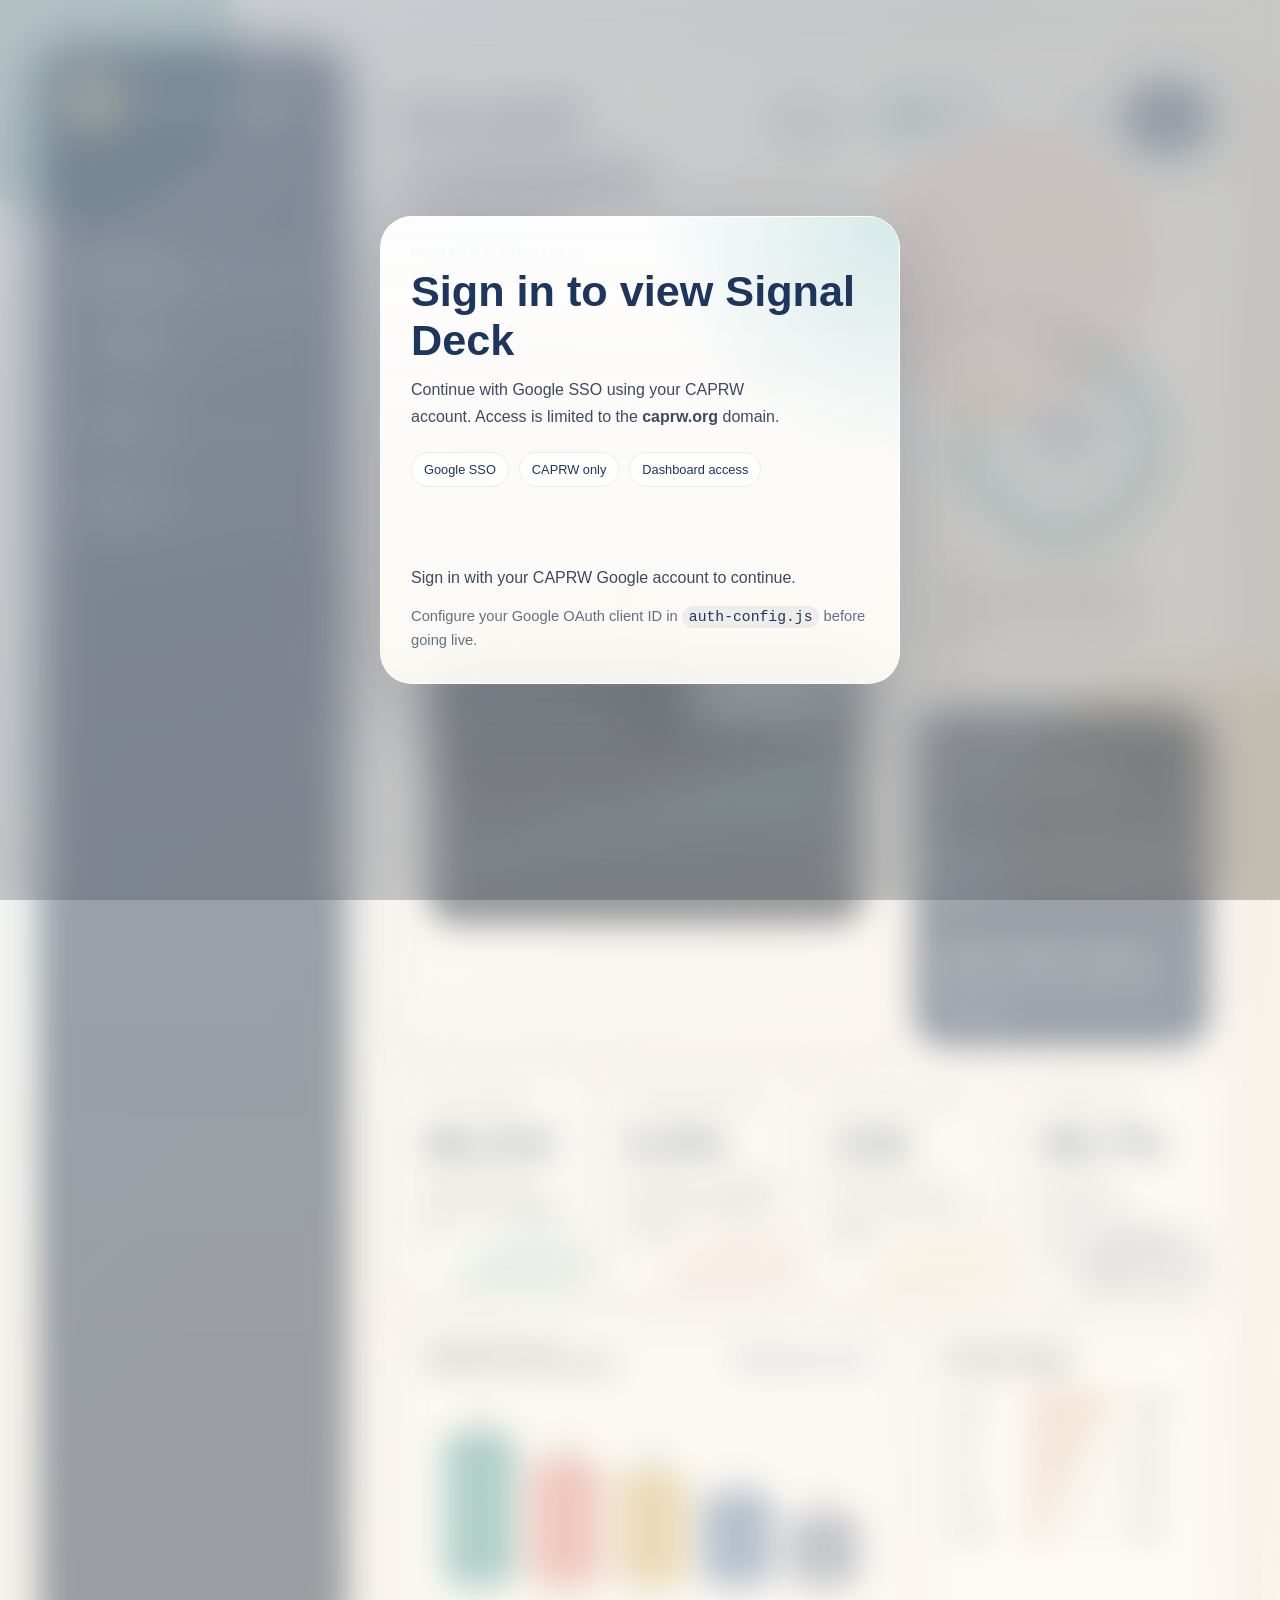
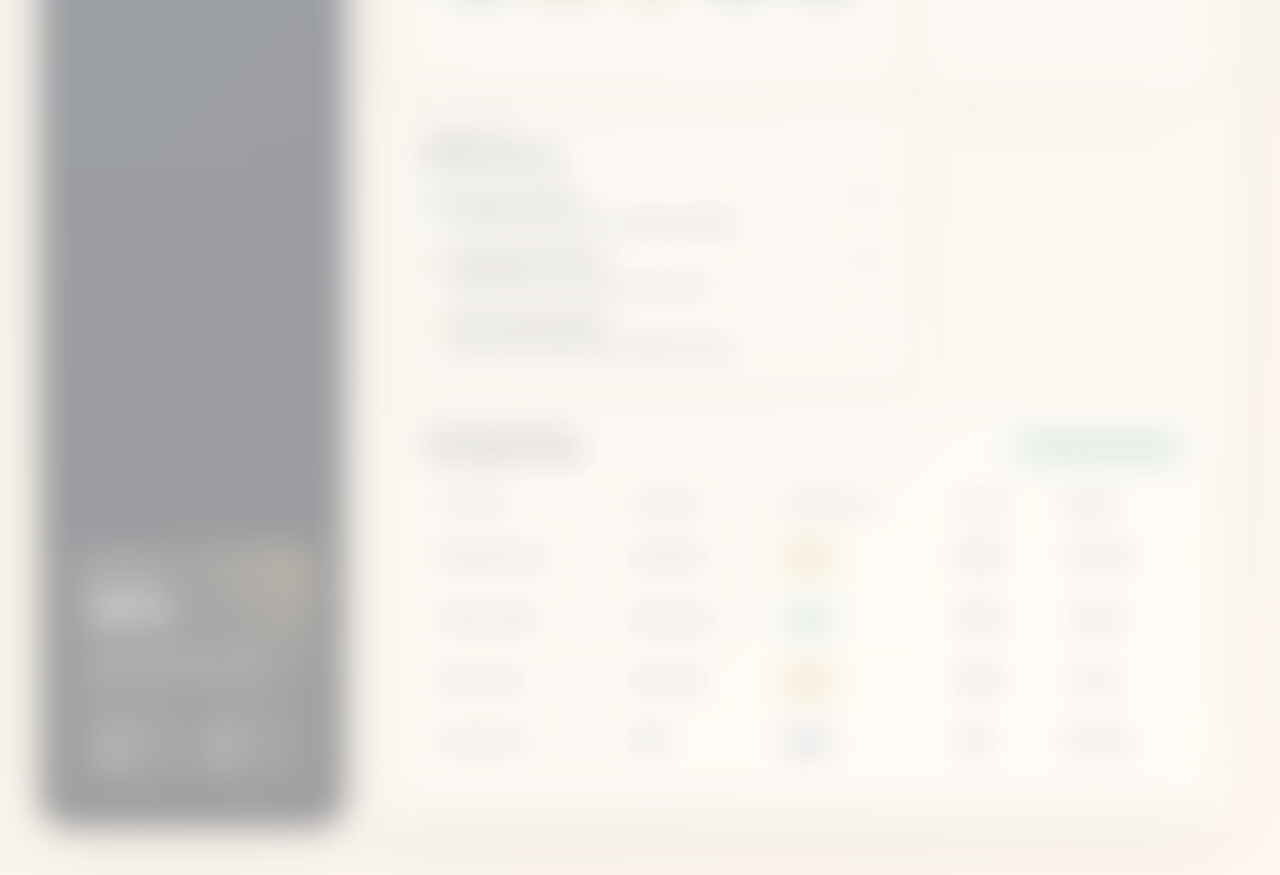
<file: index.html>
<!DOCTYPE html>
<html lang="en">
<head>
  <meta charset="UTF-8">
  <meta name="viewport" content="width=device-width, initial-scale=1.0">
  <title>Signal Deck Dashboard</title>
  <link rel="stylesheet" href="styles.css">
</head>
<body class="auth-locked">
  <div class="page-backdrop" aria-hidden="true">
    <div class="orb orb-one"></div>
    <div class="orb orb-two"></div>
    <div class="orb orb-three"></div>
    <div class="grid-glow"></div>
  </div>

  <div class="auth-overlay" id="authOverlay" role="dialog" aria-modal="true" aria-labelledby="loginTitle">
    <section class="auth-card">
      <p class="eyebrow auth-eyebrow">Protected workspace</p>
      <h2 id="loginTitle">Sign in to view Signal Deck</h2>
      <p class="auth-copy">
        Continue with Google SSO using your CAPRW account. Access is limited to the
        <strong id="authDomain">caprw.org</strong> domain.
      </p>

      <div class="auth-badge-row" aria-hidden="true">
        <span class="auth-badge">Google SSO</span>
        <span class="auth-badge">CAPRW only</span>
        <span class="auth-badge">Dashboard access</span>
      </div>

      <div class="google-signin-slot" id="googleSignInButton"></div>
      <p class="auth-status" id="authStatus" aria-live="polite">
        Sign in with your CAPRW Google account to continue.
      </p>
      <p class="auth-footnote">
        Configure your Google OAuth client ID in <code>auth-config.js</code> before going live.
      </p>
    </section>
  </div>

  <div class="dashboard-shell" id="dashboardShell" aria-hidden="true">
    <aside class="sidebar">
      <div class="brand-lockup">
        <div class="brand-mark">S</div>
        <div>
          <p class="eyebrow">Insight workspace</p>
          <h1>Signal Deck</h1>
        </div>
      </div>

      <p class="sidebar-copy">
        A sample analytics environment designed for operations, growth, and forecasting teams.
      </p>

      <nav class="sidebar-nav" aria-label="Primary">
        <a class="nav-item active" href="#overview">
          <span>Overview</span>
          <small>Executive summary</small>
        </a>
        <a class="nav-item" href="#performance">
          <span>Performance</span>
          <small>Trend tracking</small>
        </a>
        <a class="nav-item" href="#channels">
          <span>Channels</span>
          <small>Campaign mix</small>
        </a>
        <a class="nav-item" href="#pipeline">
          <span>Pipeline</span>
          <small>Conversion flow</small>
        </a>
      </nav>

      <section class="sidebar-card">
        <p class="card-label">Snapshot</p>
        <h2>92%</h2>
        <p class="sidebar-stat">Team utilization is pacing ahead of the monthly plan.</p>
        <div class="mini-grid">
          <div>
            <span>Alerts</span>
            <strong>03</strong>
          </div>
          <div>
            <span>Risks</span>
            <strong>01</strong>
          </div>
        </div>
      </section>
    </aside>

    <main class="main-panel">
      <header class="topbar">
        <div>
          <p class="eyebrow">Live dashboard</p>
          <h2 id="overview">Growth command center</h2>
        </div>
        <div class="topbar-actions">
          <div class="date-chip">
            <span>Updated</span>
            <strong id="currentDate">May 18, 2026</strong>
          </div>
          <div class="user-session" id="userSession" hidden>
            <div class="user-chip">
              <div class="user-avatar" id="userAvatar">C</div>
              <div class="user-meta">
                <strong id="userName">CAPRW User</strong>
                <span id="userEmail">user@caprw.org</span>
              </div>
            </div>
            <button class="ghost-button" id="signOutButton" type="button">Sign out</button>
          </div>
          <button class="primary-button" type="button">Export report</button>
        </div>
      </header>

      <section class="hero-grid">
        <article class="hero-card">
          <div class="hero-copy">
            <p class="card-label">Quarter-to-date</p>
            <h3>$4.28M booked revenue</h3>
            <p>
              Revenue is up 18.4% quarter-over-quarter, led by stronger conversion in referral and paid social segments.
            </p>
          </div>

          <div class="hero-highlights">
            <div>
              <span>Target attainment</span>
              <strong>86%</strong>
            </div>
            <div>
              <span>Forecast accuracy</span>
              <strong>97.2%</strong>
            </div>
            <div>
              <span>Net retention</span>
              <strong>121%</strong>
            </div>
          </div>

          <div class="hero-chart-wrap" aria-label="Revenue trend chart">
            <div class="chart-head">
              <div>
                <span class="chart-kicker">Revenue trend</span>
                <h4>12-week trajectory</h4>
              </div>
              <span class="chart-pill positive">+12.8% vs. last period</span>
            </div>
            <svg id="revenueChart" class="chart-surface" viewBox="0 0 560 240" role="img" aria-labelledby="revenueTitle">
              <title id="revenueTitle">Revenue trend over 12 weeks</title>
            </svg>
          </div>
        </article>

        <article class="focus-card">
          <div class="ring-card">
            <p class="card-label">Completion score</p>
            <div class="progress-ring" style="--progress: 78">
              <div class="ring-center">
                <strong>78%</strong>
                <span>On track</span>
              </div>
            </div>
            <p class="ring-copy">
              Most initiatives are healthy. Pipeline speed is the biggest opportunity heading into next month.
            </p>
          </div>

          <div class="agenda-card">
            <p class="card-label">Today's focus</p>
            <ul class="agenda-list">
              <li>
                <strong>Refine budget allocation</strong>
                <span>Shift 8% from display into referral.</span>
              </li>
              <li>
                <strong>Reduce drop-off at demo stage</strong>
                <span>Follow-up cadence lagging by 14 hours.</span>
              </li>
              <li>
                <strong>Expand enterprise sequence</strong>
                <span>High-intent accounts grew 11% this week.</span>
              </li>
            </ul>
          </div>
        </article>
      </section>

      <section class="metrics-grid" aria-label="Key performance indicators">
        <article class="metric-card accent-teal">
          <p class="card-label">Active users</p>
          <h3 class="counter" data-value="48210">0</h3>
          <p>Monthly product actives with a <strong>9.6%</strong> lift.</p>
        </article>
        <article class="metric-card accent-coral">
          <p class="card-label">Conversion rate</p>
          <h3 class="counter" data-value="6.8" data-suffix="%">0</h3>
          <p>Improved by <strong>1.4 pts</strong> after the onboarding refresh.</p>
        </article>
        <article class="metric-card accent-gold">
          <p class="card-label">Avg. deal cycle</p>
          <h3 class="counter" data-value="23" data-suffix="d">0</h3>
          <p>Enterprise cycle time shortened by <strong>5 days</strong>.</p>
        </article>
        <article class="metric-card accent-ink">
          <p class="card-label">Support SLA</p>
          <h3 class="counter" data-value="98.7" data-suffix="%">0</h3>
          <p>Response performance remains above the team target.</p>
        </article>
      </section>

      <section class="content-grid">
        <article class="panel-card wide-card" id="performance">
          <div class="panel-head">
            <div>
              <p class="card-label">Performance mix</p>
              <h3>Channel contribution</h3>
            </div>
            <span class="chart-pill neutral">Updated every 15 min</span>
          </div>
          <svg id="channelChart" class="chart-surface mix-chart" viewBox="0 0 560 280" role="img" aria-labelledby="channelTitle">
            <title id="channelTitle">Channel contribution chart</title>
          </svg>
        </article>

        <article class="panel-card" id="pipeline">
          <div class="panel-head">
            <div>
              <p class="card-label">Pipeline health</p>
              <h3>Funnel stages</h3>
            </div>
          </div>
          <div class="funnel-list">
            <div class="funnel-row">
              <span>Leads</span>
              <div class="funnel-bar"><span style="width: 92%"></span></div>
              <strong>11.4k</strong>
            </div>
            <div class="funnel-row">
              <span>MQL</span>
              <div class="funnel-bar"><span style="width: 70%"></span></div>
              <strong>8.1k</strong>
            </div>
            <div class="funnel-row">
              <span>SQL</span>
              <div class="funnel-bar"><span style="width: 51%"></span></div>
              <strong>5.3k</strong>
            </div>
            <div class="funnel-row">
              <span>Demo</span>
              <div class="funnel-bar"><span style="width: 34%"></span></div>
              <strong>3.4k</strong>
            </div>
            <div class="funnel-row">
              <span>Closed</span>
              <div class="funnel-bar"><span style="width: 18%"></span></div>
              <strong>1.8k</strong>
            </div>
          </div>
        </article>

        <article class="panel-card" id="channels">
          <div class="panel-head">
            <div>
              <p class="card-label">Team pulse</p>
              <h3>Recent activity</h3>
            </div>
          </div>
          <ul class="activity-list">
            <li>
              <span class="activity-dot teal"></span>
              <div>
                <strong>Forecast revised</strong>
                <p>North region forecast increased by $210k.</p>
              </div>
              <time>09:14</time>
            </li>
            <li>
              <span class="activity-dot coral"></span>
              <div>
                <strong>Campaign launched</strong>
                <p>Referral nurture sequence is now live.</p>
              </div>
              <time>10:02</time>
            </li>
            <li>
              <span class="activity-dot gold"></span>
              <div>
                <strong>SLA warning cleared</strong>
                <p>Backlog normalized after staffing change.</p>
              </div>
              <time>11:27</time>
            </li>
          </ul>
        </article>

        <article class="panel-card full-width">
          <div class="panel-head">
            <div>
              <p class="card-label">Account portfolio</p>
              <h3>Top opportunities</h3>
            </div>
            <span class="chart-pill positive">19 accounts above target</span>
          </div>
          <div class="table-wrap">
            <table>
              <thead>
                <tr>
                  <th>Account</th>
                  <th>Segment</th>
                  <th>Probability</th>
                  <th>Value</th>
                  <th>Owner</th>
                </tr>
              </thead>
              <tbody>
                <tr>
                  <td>Northwind Labs</td>
                  <td>Enterprise</td>
                  <td><span class="status-tag warm">81%</span></td>
                  <td>$420k</td>
                  <td>A. Brooks</td>
                </tr>
                <tr>
                  <td>Harbor Health</td>
                  <td>Mid-market</td>
                  <td><span class="status-tag cool">73%</span></td>
                  <td>$190k</td>
                  <td>J. Singh</td>
                </tr>
                <tr>
                  <td>Atlas Works</td>
                  <td>Enterprise</td>
                  <td><span class="status-tag warm">88%</span></td>
                  <td>$560k</td>
                  <td>L. Chen</td>
                </tr>
                <tr>
                  <td>Summit Grid</td>
                  <td>SMB</td>
                  <td><span class="status-tag neutral">64%</span></td>
                  <td>$72k</td>
                  <td>M. Rivera</td>
                </tr>
              </tbody>
            </table>
          </div>
        </article>
      </section>
    </main>
  </div>

  <script src="https://accounts.google.com/gsi/client" async defer></script>
  <script src="auth-config.js"></script>
  <script src="script.js"></script>
</body>
</html>
</file>
<file: styles.css>
:root {
  --bg: #f7f3ea;
  --bg-warm: #fffdf8;
  --ink: #172033;
  --muted: #627085;
  --muted-strong: #3d4a61;
  --line: rgba(23, 32, 51, 0.1);
  --panel: rgba(255, 255, 255, 0.72);
  --panel-strong: rgba(255, 255, 255, 0.88);
  --navy: #1e365d;
  --teal: #1f8a8a;
  --teal-soft: #cdeeed;
  --coral: #eb6f5e;
  --coral-soft: #ffe1db;
  --gold: #d6a648;
  --gold-soft: #f7e6b5;
  --shadow: 0 22px 70px rgba(31, 43, 70, 0.12);
  --radius-xl: 32px;
  --radius-lg: 24px;
  --radius-md: 18px;
  --radius-sm: 14px;
}

* {
  box-sizing: border-box;
}

html {
  scroll-behavior: smooth;
}

body {
  margin: 0;
  min-height: 100vh;
  font-family: "Aptos", "Segoe UI Variable Text", "Trebuchet MS", sans-serif;
  color: var(--ink);
  background:
    radial-gradient(circle at top left, rgba(255, 255, 255, 0.9), transparent 32%),
    linear-gradient(135deg, #eef6fb 0%, #f7f3ea 45%, #fff8f0 100%);
}

body.auth-locked {
  overflow: hidden;
}

button,
a,
table,
input {
  font: inherit;
}

button {
  border: 0;
}

.page-backdrop {
  position: fixed;
  inset: 0;
  overflow: hidden;
  pointer-events: none;
}

.orb {
  position: absolute;
  border-radius: 999px;
  filter: blur(8px);
  opacity: 0.78;
  animation: float 14s ease-in-out infinite;
}

.orb-one {
  width: 320px;
  height: 320px;
  top: -100px;
  left: -80px;
  background: rgba(31, 138, 138, 0.2);
}

.orb-two {
  width: 280px;
  height: 280px;
  right: 10%;
  top: 15%;
  background: rgba(235, 111, 94, 0.16);
  animation-delay: -4s;
}

.orb-three {
  width: 360px;
  height: 360px;
  right: -90px;
  bottom: -120px;
  background: rgba(214, 166, 72, 0.16);
  animation-delay: -8s;
}

.grid-glow {
  position: absolute;
  inset: 12%;
  border-radius: 48px;
  border: 1px solid rgba(255, 255, 255, 0.4);
  background:
    linear-gradient(rgba(30, 54, 93, 0.035) 1px, transparent 1px),
    linear-gradient(90deg, rgba(30, 54, 93, 0.035) 1px, transparent 1px);
  background-size: 44px 44px;
  mask-image: radial-gradient(circle at center, black 56%, transparent 95%);
}

.dashboard-shell {
  position: relative;
  z-index: 1;
  display: grid;
  grid-template-columns: 310px minmax(0, 1fr);
  gap: 24px;
  width: min(1440px, calc(100% - 32px));
  margin: 16px auto;
  padding: 16px;
  transition: filter 220ms ease, transform 220ms ease, opacity 220ms ease;
}

body.auth-locked .dashboard-shell {
  filter: blur(16px) saturate(0.86);
  transform: scale(0.988);
  opacity: 0.45;
  pointer-events: none;
  user-select: none;
}

.sidebar,
.main-panel {
  border: 1px solid rgba(255, 255, 255, 0.56);
  backdrop-filter: blur(24px);
  box-shadow: var(--shadow);
}

.auth-overlay {
  position: fixed;
  inset: 0;
  z-index: 4;
  display: grid;
  place-items: center;
  padding: 24px;
  background: rgba(16, 24, 39, 0.2);
  backdrop-filter: blur(18px);
}

.auth-overlay[hidden] {
  display: none;
}

.auth-card {
  width: min(520px, 100%);
  padding: 30px;
  border-radius: 32px;
  border: 1px solid rgba(255, 255, 255, 0.68);
  background:
    radial-gradient(circle at top right, rgba(31, 138, 138, 0.18), transparent 36%),
    linear-gradient(180deg, rgba(255, 255, 255, 0.96), rgba(255, 252, 247, 0.92));
  box-shadow: 0 26px 90px rgba(14, 23, 38, 0.2);
}

.auth-eyebrow {
  color: var(--teal);
}

.auth-card h2 {
  margin: 8px 0 12px;
  font-size: clamp(2rem, 4vw, 2.7rem);
  font-family: "Bahnschrift", "Aptos Display", "Franklin Gothic Medium", sans-serif;
  color: var(--navy);
}

.auth-copy {
  margin: 0;
  max-width: 42ch;
  color: var(--muted-strong);
  line-height: 1.65;
}

.auth-badge-row {
  display: flex;
  flex-wrap: wrap;
  gap: 10px;
  margin: 22px 0 20px;
}

.auth-badge {
  padding: 9px 12px;
  border-radius: 999px;
  background: rgba(255, 255, 255, 0.8);
  border: 1px solid rgba(23, 32, 51, 0.08);
  font-size: 0.8rem;
  color: var(--navy);
}

.google-signin-slot {
  min-height: 44px;
}

.auth-status,
.auth-footnote {
  margin: 14px 0 0;
  line-height: 1.6;
}

.auth-status {
  color: var(--muted-strong);
}

.auth-status[data-state="error"] {
  color: #9a2f22;
}

.auth-status[data-state="success"] {
  color: #0e6967;
}

.auth-footnote {
  color: var(--muted);
  font-size: 0.92rem;
}

.auth-footnote code {
  padding: 3px 7px;
  border-radius: 999px;
  background: rgba(23, 32, 51, 0.06);
  color: var(--navy);
}

.sidebar {
  background: linear-gradient(180deg, rgba(30, 54, 93, 0.96), rgba(23, 32, 51, 0.92));
  color: #f5f7fb;
  border-radius: var(--radius-xl);
  padding: 28px;
  display: flex;
  flex-direction: column;
  gap: 22px;
}

.brand-lockup {
  display: flex;
  align-items: center;
  gap: 14px;
}

.brand-mark {
  width: 54px;
  height: 54px;
  border-radius: 18px;
  display: grid;
  place-items: center;
  font-family: "Bahnschrift", "Aptos Display", "Franklin Gothic Medium", sans-serif;
  font-size: 1.55rem;
  font-weight: 700;
  color: var(--navy);
  background: linear-gradient(135deg, #f5f0df, #f3bf78);
}

.eyebrow,
.card-label,
.chart-kicker {
  margin: 0;
  text-transform: uppercase;
  letter-spacing: 0.12em;
  font-size: 0.72rem;
  font-weight: 700;
}

.eyebrow {
  color: rgba(245, 247, 251, 0.7);
}

.sidebar h1,
.topbar h2,
.hero-card h3,
.panel-card h3,
.metric-card h3,
.focus-card h3 {
  margin: 0;
  font-family: "Bahnschrift", "Aptos Display", "Franklin Gothic Medium", sans-serif;
  letter-spacing: 0.02em;
}

.sidebar h1 {
  font-size: 1.8rem;
}

.sidebar-copy,
.sidebar-stat,
.hero-copy p,
.ring-copy,
.metric-card p,
.activity-list p,
.agenda-list span {
  margin: 0;
  color: rgba(245, 247, 251, 0.74);
  line-height: 1.55;
}

.sidebar-nav {
  display: grid;
  gap: 10px;
}

.nav-item {
  display: grid;
  gap: 4px;
  text-decoration: none;
  color: #f8fbff;
  padding: 14px 16px;
  border-radius: 18px;
  background: rgba(255, 255, 255, 0.04);
  border: 1px solid rgba(255, 255, 255, 0.08);
  transition: transform 180ms ease, background-color 180ms ease, border-color 180ms ease;
}

.nav-item span {
  font-weight: 700;
}

.nav-item small {
  color: rgba(245, 247, 251, 0.62);
}

.nav-item:hover,
.nav-item:focus-visible,
.nav-item.active {
  transform: translateX(4px);
  background: rgba(255, 255, 255, 0.1);
  border-color: rgba(255, 255, 255, 0.2);
}

.sidebar-card {
  margin-top: auto;
  padding: 22px;
  border-radius: 26px;
  background:
    linear-gradient(160deg, rgba(255, 255, 255, 0.12), rgba(255, 255, 255, 0.04)),
    radial-gradient(circle at top right, rgba(214, 166, 72, 0.34), transparent 42%);
  border: 1px solid rgba(255, 255, 255, 0.12);
}

.sidebar-card h2 {
  margin: 6px 0 10px;
  font-size: 2.6rem;
}

.mini-grid {
  display: grid;
  grid-template-columns: repeat(2, minmax(0, 1fr));
  gap: 12px;
  margin-top: 18px;
}

.mini-grid div {
  padding: 12px;
  border-radius: 18px;
  background: rgba(255, 255, 255, 0.08);
}

.mini-grid span {
  display: block;
  margin-bottom: 6px;
  color: rgba(245, 247, 251, 0.68);
  font-size: 0.8rem;
}

.mini-grid strong {
  font-size: 1.3rem;
}

.main-panel {
  background: rgba(255, 253, 248, 0.76);
  border-radius: 36px;
  padding: 30px;
  overflow: hidden;
}

.topbar,
.panel-head,
.chart-head {
  display: flex;
  align-items: flex-start;
  justify-content: space-between;
  gap: 16px;
}

.topbar h2 {
  font-size: clamp(2rem, 4vw, 3.3rem);
  color: var(--navy);
}

.topbar-actions {
  display: flex;
  align-items: center;
  gap: 12px;
}

.user-session {
  display: flex;
  align-items: center;
  gap: 10px;
}

.user-chip {
  display: flex;
  align-items: center;
  gap: 10px;
  padding: 10px 14px 10px 10px;
  border-radius: 999px;
  background: rgba(255, 255, 255, 0.88);
  border: 1px solid rgba(23, 32, 51, 0.08);
}

.user-avatar {
  width: 36px;
  height: 36px;
  border-radius: 50%;
  display: grid;
  place-items: center;
  background: linear-gradient(135deg, var(--teal), #57a9b0);
  color: white;
  font-weight: 700;
}

.user-meta {
  display: grid;
}

.user-meta strong {
  color: var(--navy);
  font-size: 0.92rem;
}

.user-meta span {
  color: var(--muted);
  font-size: 0.78rem;
}

.date-chip,
.chart-pill {
  padding: 10px 14px;
  border-radius: 999px;
  background: rgba(255, 255, 255, 0.88);
  border: 1px solid rgba(23, 32, 51, 0.08);
}

.date-chip span,
.chart-pill {
  font-size: 0.82rem;
  color: var(--muted);
}

.date-chip strong {
  display: block;
  margin-top: 3px;
  color: var(--navy);
}

.primary-button {
  border-radius: 999px;
  padding: 14px 20px;
  color: white;
  background: linear-gradient(135deg, var(--navy), #315f9a);
  box-shadow: 0 16px 30px rgba(30, 54, 93, 0.22);
  cursor: pointer;
  transition: transform 180ms ease, box-shadow 180ms ease;
}

.primary-button:hover,
.primary-button:focus-visible {
  transform: translateY(-2px);
  box-shadow: 0 18px 34px rgba(30, 54, 93, 0.28);
}

.ghost-button {
  padding: 12px 16px;
  border-radius: 999px;
  color: var(--navy);
  background: rgba(255, 255, 255, 0.7);
  border: 1px solid rgba(23, 32, 51, 0.08);
  cursor: pointer;
  transition: background-color 180ms ease, transform 180ms ease;
}

.ghost-button:hover,
.ghost-button:focus-visible {
  background: rgba(255, 255, 255, 0.96);
  transform: translateY(-1px);
}

.hero-grid {
  display: grid;
  grid-template-columns: minmax(0, 2fr) minmax(300px, 0.9fr);
  gap: 22px;
  margin-top: 24px;
}

.hero-card,
.focus-card,
.metric-card,
.panel-card {
  background: var(--panel);
  border: 1px solid rgba(255, 255, 255, 0.62);
  box-shadow: 0 18px 40px rgba(32, 43, 70, 0.08);
}

.hero-card {
  padding: 28px;
  border-radius: var(--radius-xl);
  background:
    radial-gradient(circle at top right, rgba(31, 138, 138, 0.14), transparent 36%),
    linear-gradient(180deg, rgba(255, 255, 255, 0.9), rgba(255, 252, 247, 0.76));
}

.hero-copy h3 {
  margin-top: 8px;
  font-size: clamp(2rem, 4vw, 3rem);
  color: var(--navy);
}

.hero-copy p:last-child {
  margin-top: 12px;
  max-width: 62ch;
  color: var(--muted-strong);
}

.hero-highlights {
  display: grid;
  grid-template-columns: repeat(3, minmax(0, 1fr));
  gap: 12px;
  margin: 24px 0 28px;
}

.hero-highlights div {
  padding: 16px;
  border-radius: 20px;
  background: rgba(255, 255, 255, 0.8);
  border: 1px solid rgba(23, 32, 51, 0.06);
}

.hero-highlights span {
  display: block;
  margin-bottom: 6px;
  color: var(--muted);
  font-size: 0.84rem;
}

.hero-highlights strong {
  font-size: 1.35rem;
  color: var(--navy);
}

.hero-chart-wrap {
  padding: 20px;
  border-radius: 28px;
  background: rgba(23, 32, 51, 0.96);
  color: white;
}

.chart-head {
  margin-bottom: 12px;
}

.chart-head h4 {
  margin: 4px 0 0;
  font-size: 1.3rem;
  font-family: "Bahnschrift", "Aptos Display", "Franklin Gothic Medium", sans-serif;
}

.chart-kicker {
  color: rgba(255, 255, 255, 0.62);
}

.chart-pill {
  align-self: flex-start;
}

.chart-pill.positive {
  color: #0d6f6d;
  background: rgba(205, 238, 237, 0.9);
}

.chart-pill.neutral {
  color: var(--navy);
  background: rgba(232, 239, 250, 0.9);
}

.chart-surface {
  width: 100%;
  height: auto;
  display: block;
}

.focus-card {
  display: grid;
  gap: 22px;
}

.ring-card,
.agenda-card {
  padding: 24px;
  border-radius: var(--radius-xl);
}

.ring-card {
  background: linear-gradient(180deg, rgba(255, 255, 255, 0.88), rgba(255, 249, 239, 0.9));
}

.agenda-card {
  background: linear-gradient(180deg, rgba(24, 42, 68, 0.98), rgba(30, 54, 93, 0.96));
  color: #f7f9ff;
}

.progress-ring {
  --size: 210px;
  width: var(--size);
  height: var(--size);
  margin: 16px auto 18px;
  border-radius: 50%;
  display: grid;
  place-items: center;
  background:
    radial-gradient(circle at center, rgba(255, 255, 255, 0.98) 0 56%, transparent 57%),
    conic-gradient(var(--teal) calc(var(--progress) * 1%), var(--gold) 0 86%, rgba(23, 32, 51, 0.08) 0 100%);
  box-shadow: inset 0 0 0 14px rgba(255, 255, 255, 0.65);
}

.ring-center {
  display: grid;
  gap: 4px;
  place-items: center;
}

.ring-center strong {
  font-size: 2.4rem;
  color: var(--navy);
}

.ring-center span {
  color: var(--muted);
}

.ring-copy {
  color: var(--muted-strong);
}

.agenda-list,
.activity-list {
  list-style: none;
  margin: 18px 0 0;
  padding: 0;
}

.agenda-list {
  display: grid;
  gap: 16px;
}

.agenda-list li {
  display: grid;
  gap: 4px;
  padding-bottom: 14px;
  border-bottom: 1px solid rgba(255, 255, 255, 0.12);
}

.agenda-list li:last-child {
  padding-bottom: 0;
  border-bottom: 0;
}

.metrics-grid {
  display: grid;
  grid-template-columns: repeat(4, minmax(0, 1fr));
  gap: 18px;
  margin: 22px 0;
}

.metric-card {
  padding: 22px;
  border-radius: var(--radius-lg);
  overflow: hidden;
  position: relative;
}

.metric-card::after {
  content: "";
  position: absolute;
  inset: auto -20% -50% auto;
  width: 180px;
  height: 180px;
  border-radius: 50%;
  opacity: 0.18;
}

.metric-card h3 {
  margin: 10px 0 8px;
  font-size: clamp(2rem, 4vw, 2.6rem);
  color: var(--navy);
}

.metric-card p {
  color: var(--muted-strong);
}

.metric-card strong {
  color: var(--navy);
}

.accent-teal::after {
  background: var(--teal);
}

.accent-coral::after {
  background: var(--coral);
}

.accent-gold::after {
  background: var(--gold);
}

.accent-ink::after {
  background: var(--navy);
}

.content-grid {
  display: grid;
  grid-template-columns: minmax(0, 1.4fr) minmax(280px, 0.8fr);
  gap: 18px;
}

.panel-card {
  padding: 24px;
  border-radius: var(--radius-xl);
}

.wide-card {
  min-height: 380px;
}

.full-width {
  grid-column: 1 / -1;
}

.mix-chart {
  margin-top: 12px;
}

.funnel-list {
  display: grid;
  gap: 16px;
  margin-top: 22px;
}

.funnel-row {
  display: grid;
  grid-template-columns: 72px minmax(0, 1fr) 54px;
  align-items: center;
  gap: 12px;
}

.funnel-row span:first-child,
.funnel-row strong {
  font-size: 0.9rem;
}

.funnel-bar {
  height: 12px;
  border-radius: 999px;
  background: rgba(23, 32, 51, 0.08);
  overflow: hidden;
}

.funnel-bar span {
  display: block;
  height: 100%;
  border-radius: inherit;
  background: linear-gradient(90deg, var(--coral), var(--gold));
}

.activity-list {
  display: grid;
  gap: 16px;
  margin-top: 22px;
}

.activity-list li {
  display: grid;
  grid-template-columns: auto 1fr auto;
  gap: 12px;
  align-items: start;
}

.activity-dot {
  width: 12px;
  height: 12px;
  margin-top: 6px;
  border-radius: 50%;
}

.activity-dot.teal {
  background: var(--teal);
}

.activity-dot.coral {
  background: var(--coral);
}

.activity-dot.gold {
  background: var(--gold);
}

.activity-list strong,
.agenda-list strong {
  display: block;
  margin-bottom: 4px;
}

.activity-list p {
  color: var(--muted-strong);
}

.activity-list time {
  color: var(--muted);
  font-size: 0.84rem;
}

.table-wrap {
  margin-top: 16px;
  overflow-x: auto;
}

table {
  width: 100%;
  border-collapse: collapse;
}

th,
td {
  text-align: left;
  padding: 16px 14px;
  border-bottom: 1px solid var(--line);
  white-space: nowrap;
}

th {
  font-size: 0.8rem;
  text-transform: uppercase;
  letter-spacing: 0.08em;
  color: var(--muted);
}

td {
  color: var(--muted-strong);
}

.status-tag {
  display: inline-flex;
  padding: 7px 12px;
  border-radius: 999px;
  font-size: 0.84rem;
  font-weight: 700;
}

.status-tag.warm {
  color: #99511b;
  background: var(--gold-soft);
}

.status-tag.cool {
  color: #0e6967;
  background: var(--teal-soft);
}

.status-tag.neutral {
  color: var(--navy);
  background: #dde6f8;
}

@keyframes float {
  0%,
  100% {
    transform: translate3d(0, 0, 0);
  }
  50% {
    transform: translate3d(0, 20px, 0);
  }
}

@media (max-width: 1180px) {
  .dashboard-shell {
    grid-template-columns: 1fr;
  }

  .auth-card {
    padding: 26px;
  }

  .sidebar {
    gap: 18px;
  }

  .sidebar-card {
    margin-top: 0;
  }

  .main-panel {
    padding: 24px;
  }

  .hero-grid,
  .content-grid {
    grid-template-columns: 1fr;
  }

  .metrics-grid {
    grid-template-columns: repeat(2, minmax(0, 1fr));
  }
}

@media (max-width: 760px) {
  .dashboard-shell {
    width: min(100% - 20px, 1000px);
    margin: 10px auto;
    padding: 6px 0 14px;
  }

  .sidebar,
  .main-panel,
  .hero-card,
  .ring-card,
  .agenda-card,
  .panel-card,
  .metric-card {
    border-radius: 24px;
  }

  .sidebar,
  .main-panel {
    padding: 20px;
  }

  .topbar,
  .topbar-actions,
  .panel-head,
  .chart-head {
    flex-direction: column;
    align-items: stretch;
  }

  .user-session {
    width: 100%;
    flex-direction: column;
    align-items: stretch;
  }

  .user-chip {
    border-radius: 20px;
  }

  .hero-highlights,
  .metrics-grid {
    grid-template-columns: 1fr;
  }

  .progress-ring {
    --size: 180px;
  }

  .funnel-row {
    grid-template-columns: 64px minmax(0, 1fr) 48px;
    gap: 8px;
  }

  th,
  td {
    padding-inline: 10px;
  }

  .auth-overlay {
    padding: 16px;
  }

  .auth-card {
    padding: 24px 20px;
    border-radius: 24px;
  }
}

@media (prefers-reduced-motion: reduce) {
  html {
    scroll-behavior: auto;
  }

  *,
  *::before,
  *::after {
    animation: none !important;
    transition: none !important;
  }
}
</file>
